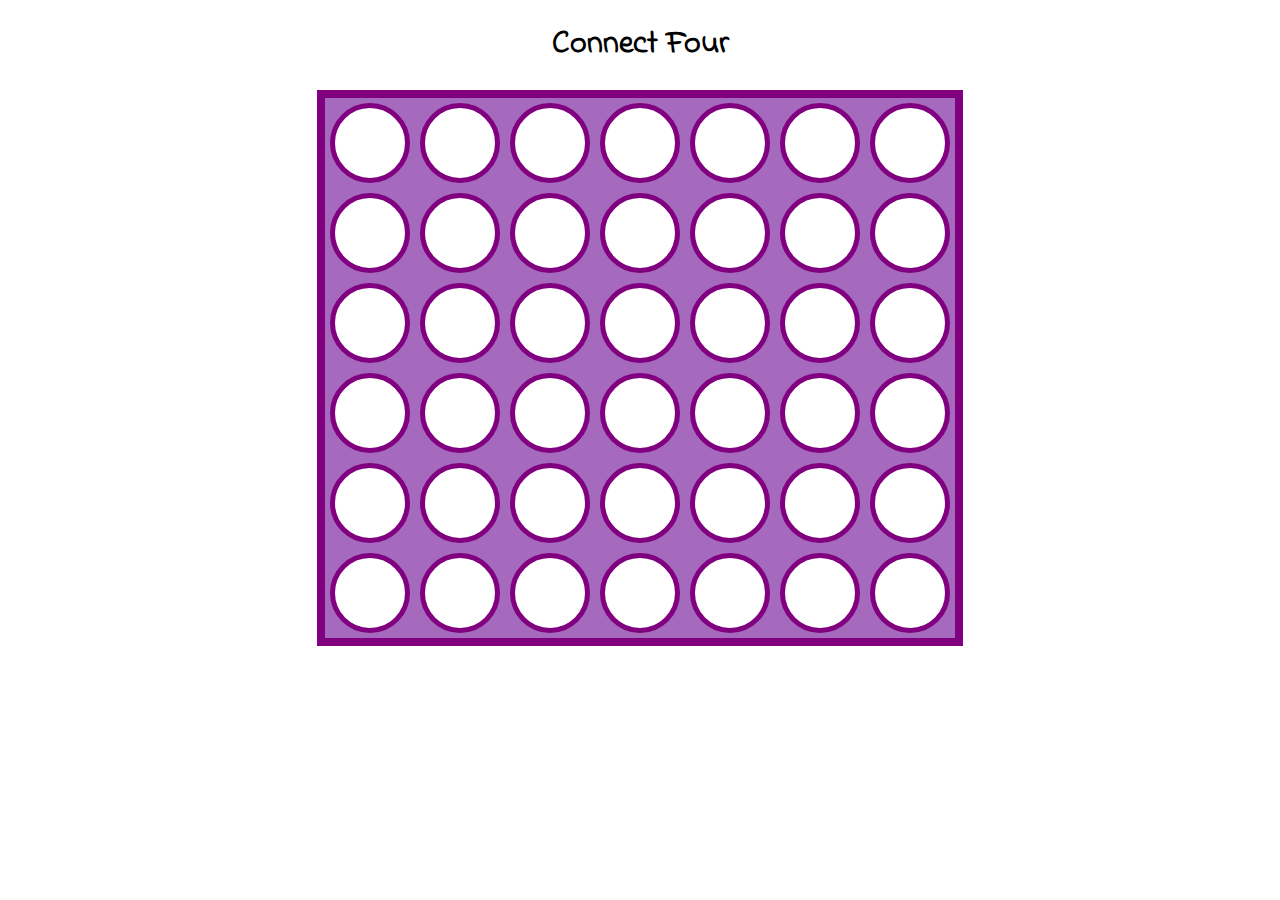
<file: index.html>
<!DOCTYPE html>
<html lang="en">
<head>
    <meta charset="UTF-8">
    <meta http-equiv="X-UA-Compatible" content="IE=edge">
    <meta name="viewport" content="width=device-width, initial-scale=1.0">
    <title>Connect Four</title>
    <link rel="stylesheet" href="connectFour.css">
</head>
<body>
    <h1>Connect Four</h1>
    <h2 id="winner"></h2>
    <div id="board"></div>

    <script src="connectFour.js"></script>
</body>

</html>
</file>
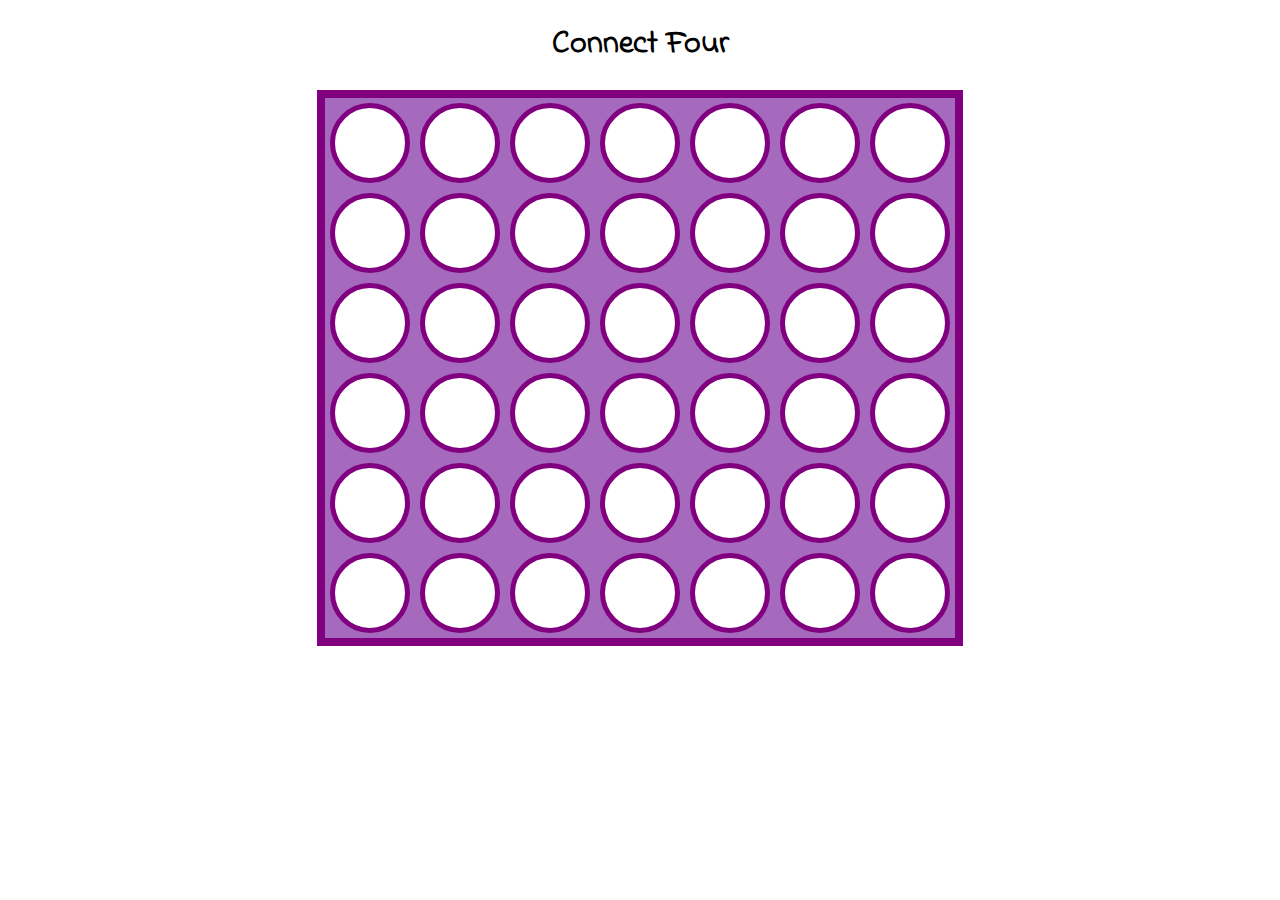
<file: connectFour.html>
<!DOCTYPE html>
<html lang="en">
<head>
    <meta charset="UTF-8">
    <meta http-equiv="X-UA-Compatible" content="IE=edge">
    <meta name="viewport" content="width=device-width, initial-scale=1.0">
    <title>Connect Four</title>
    <link rel="stylesheet" href="connectFour.css">
</head>
<body>
    <h1>Connect Four</h1>
    <h2 id="winner"></h2>
    <div id="board"></div>

    <script src="connectFour.js"></script>
</body>

</html>
</file>
<file: connectFour.css>
@import url('https://fonts.googleapis.com/css2?family=Indie+Flower&display=swap');

body{
    font-family: 'Indie Flower', cursive;
    text-align: center;
}

#board{
    height: 540px;
    width: 630px;
    background-color: #A569BD;
    border: 8px solid purple;
    margin: 0 auto;
    display: flex;
    flex-wrap: wrap;
}

.tile{
    height: 70px;
    width: 70px;
    margin: 5px;
    background-color: white;
    border-radius: 50%;
    border: 5px solid purple;
}

.red-piece{
    background-color: red;

}

.blue-piece{
    background-color: blue;
}
</file>
